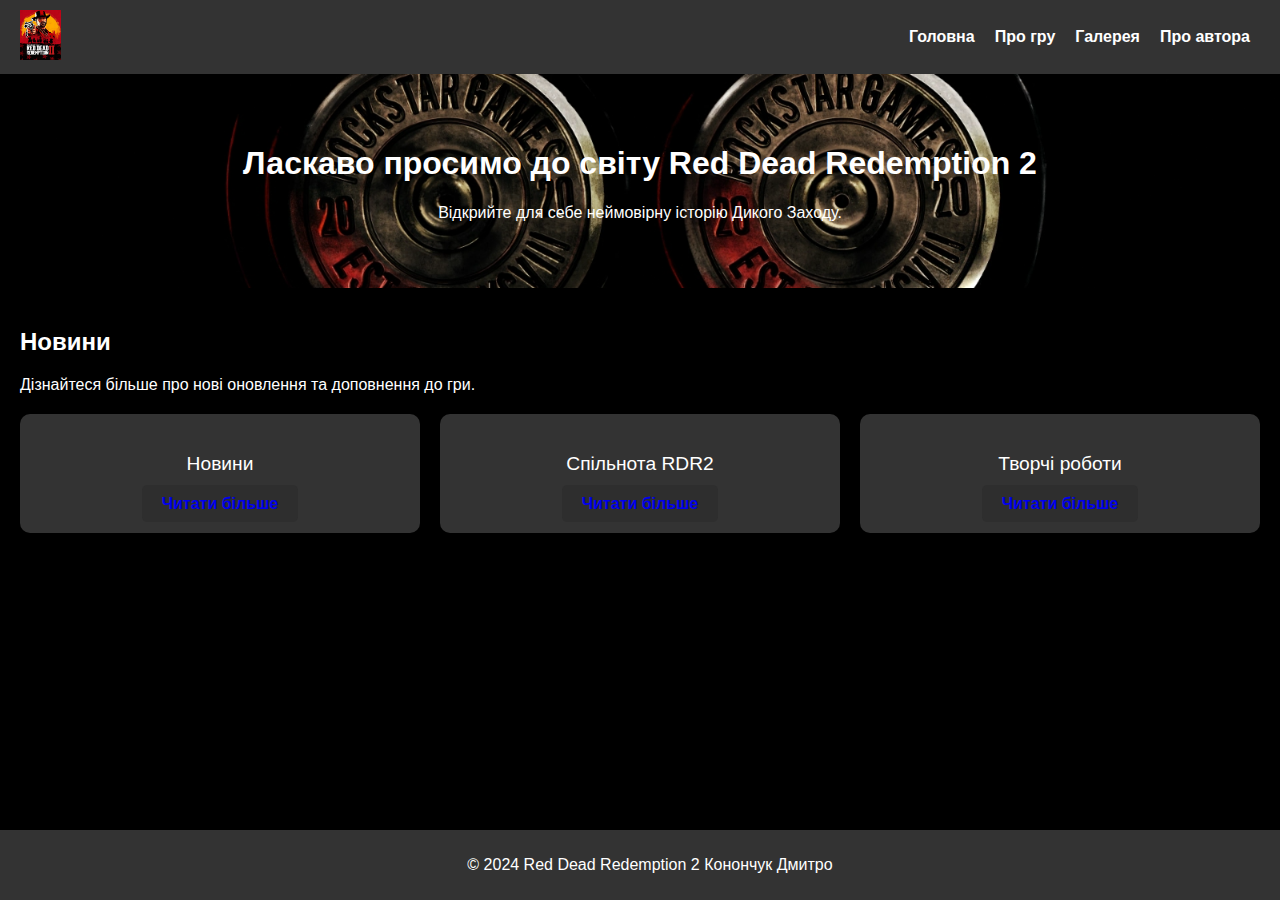
<file: index.html>
<!DOCTYPE html>
<html lang="uk">
<head>
    <meta charset="UTF-8">
    <meta name="viewport" content="width=device-width, initial-scale=1.0">
    <title>Red Dead Redemption 2</title>
    <link rel="stylesheet" href="style.css">
</head>
<body>
    <header class="header">
        <div class="logo">
            <img src="logo.png" alt="Logo">
        </div>
        <nav class="navigation">
            <ul>
                <li><a href="index.html">Головна</a></li>
                <li><a href="about.html">Про гру</a></li>
                <li><a href="gallery.html">Галерея</a></li>
                <li><a href="author.html">Про автора</a></li>
            </ul>
        </nav>
    </header>
    <main class="main">
        <section class="hero">
            <h1>Ласкаво просимо до світу Red Dead Redemption 2</h1>
            <p>Відкрийте для себе неймовірну історію Дикого Заходу.</p>
        </section>
        <section class="content">
            <h2>Новини</h2>
            <p>Дізнайтеся більше про нові оновлення та доповнення до гри.</p>

            <div class="news-boxes">
                <div class="news-box">
                    <p>Новини</p>
                    <a href="https://steamcommunity.com/app/1174180/allnews/" class="news-button">Читати більше</a>
                </div>
                <div class="news-box">
                    <p>Спільнота RDR2</p>
                    <a href="https://steamcommunity.com/app/1174180?snr=1_2108_9__21" class="news-button">Читати більше</a>
                </div>
                <div class="news-box">
                    <p>Творчі роботи</p>
                    <a href="https://steamcommunity.com/app/1174180/images/" class="news-button">Читати більше</a>
                </div>
            </div>
        </section>
    </main>
    <footer class="footer">
        <p>&copy; 2024 Red Dead Redemption 2 Конончук Дмитро</p>
    </footer>
</body>
</html>
</file>
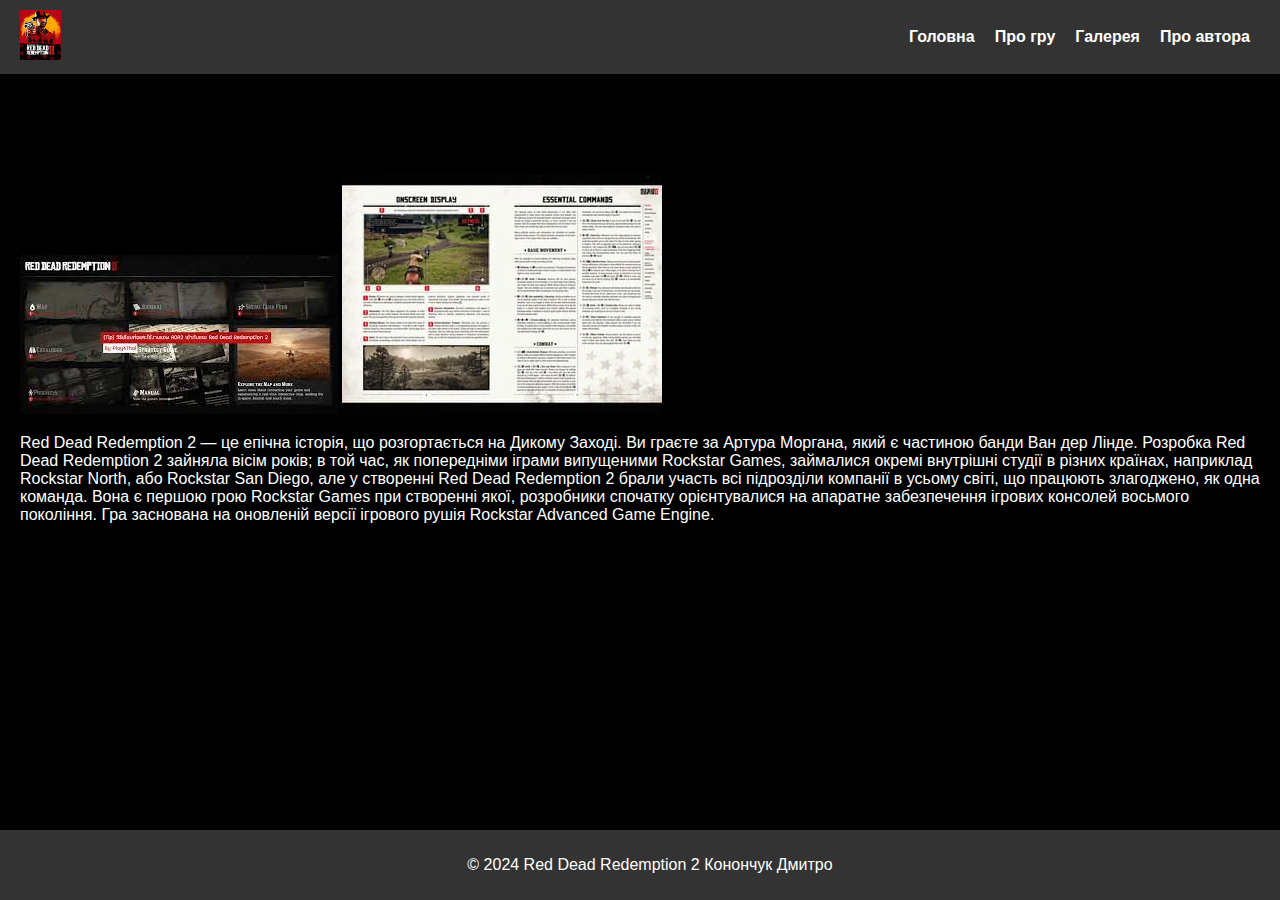
<file: about.html>
<!DOCTYPE html>
<html lang="uk">
<head>
    <meta charset="UTF-8">
    <meta name="viewport" content="width=device-width, initial-scale=1.0">
    <title>Про гру</title>
    <link rel="stylesheet" href="style.css">
</head>
<body>
    <header class="header">
        <div class="logo">
            <img src="logo.png" alt="Logo">
        </div>
        <nav class="navigation">
            <ul>
                <li><a href="index.html">Головна</a></li>
                <li><a href="about.html">Про гру</a></li>
                <li><a href="gallery.html">Галерея</a></li>
                <li><a href="author.html">Про автора</a></li>
            </ul>
        </nav>
    </header>
    <main class="main">
        <section class="content about">
            <h1>Про гру</h1>
            <div class="image-row">
                <img src="dev1.jpg" alt="Розробка 1">
                <img src="dev2.jpg" alt="Розробка 2">
            </div>
            <p class="image-description">
                Red Dead Redemption 2 — це епічна історія, що розгортається на Дикому Заході. 
                Ви граєте за Артура Моргана, який є частиною банди Ван дер Лінде.
                Розробка Red Dead Redemption 2 зайняла вісім років; в той час, 
                як попередніми іграми випущеними Rockstar Games, займалися окремі
                внутрішні студії в різних країнах, наприклад Rockstar North, або 
                Rockstar San Diego, але у створенні Red Dead Redemption 2 брали участь 
                всі підрозділи компанії в усьому світі, що працюють злагоджено, як одна 
                команда. Вона є першою грою Rockstar Games при створенні якої, розробники 
                спочатку орієнтувалися на апаратне забезпечення ігрових консолей восьмого 
                покоління. Гра заснована на оновленій версії ігрового рушія Rockstar Advanced Game Engine.
            </p>
        </section>
    </main>
    <footer class="footer">
        <p>&copy; 2024 Red Dead Redemption 2 Конончук Дмитро</p>
    </footer>
</body>
</html>
</file>
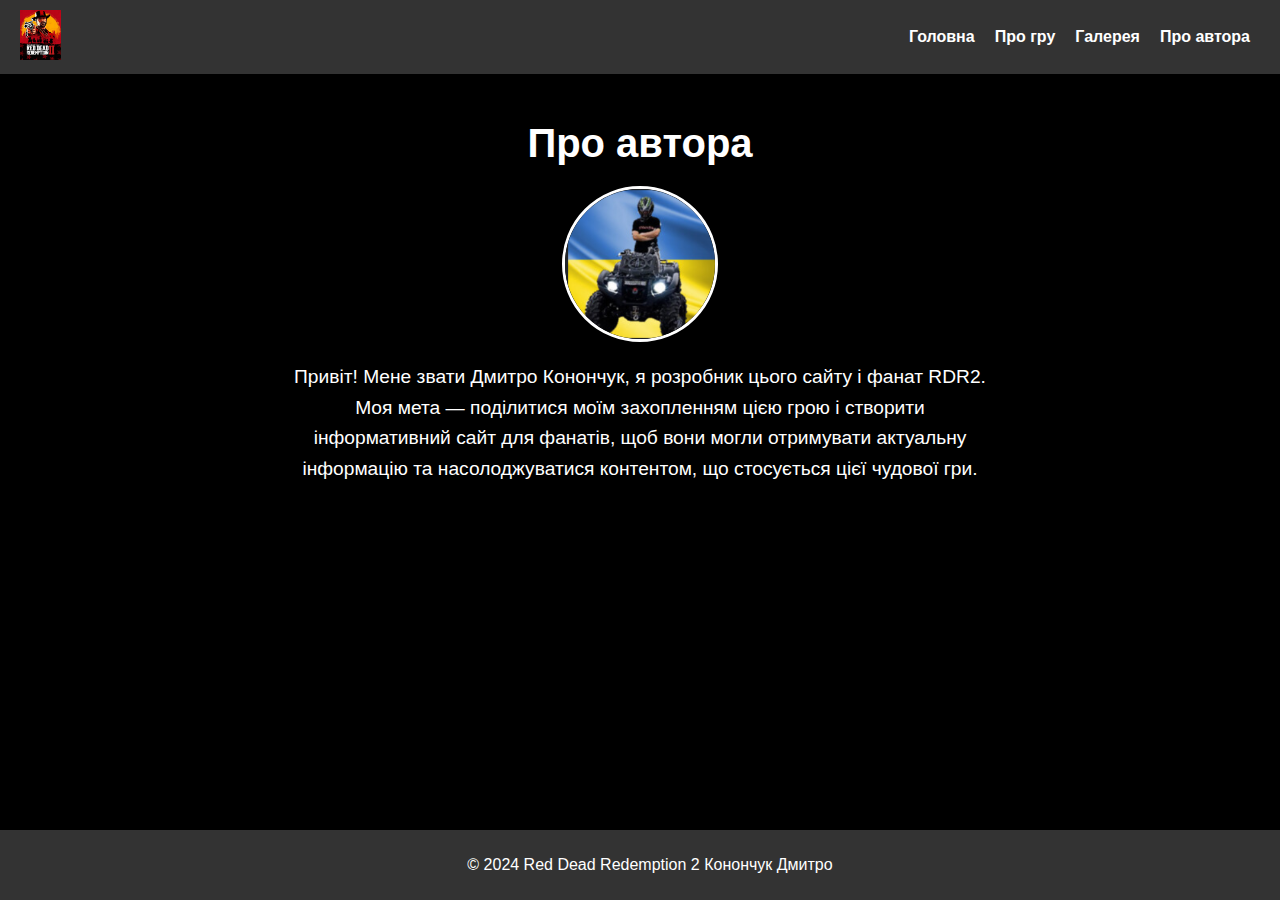
<file: author.html>
<!DOCTYPE html>
<html lang="uk">
<head>
    <meta charset="UTF-8">
    <meta name="viewport" content="width=device-width, initial-scale=1.0">
    <title>Про автора</title>
    <link rel="stylesheet" href="style.css">
</head>
<body>
    <header class="header">
        <div class="logo">
            <img src="logo.png" alt="Logo">
        </div>
        <nav class="navigation">
            <ul>
                <li><a href="index.html">Головна</a></li>
                <li><a href="about.html">Про гру</a></li>
                <li><a href="gallery.html">Галерея</a></li>
                <li><a href="author.html">Про автора</a></li>
            </ul>
        </nav>
    </header>
    <main class="main">
        <section class="content author">
            <h1>Про автора</h1>
            <div class="author-info">
                <img src="author.jpg" alt="Автор" class="author-image">
                <p>Привіт! Мене звати Дмитро Конончук, я розробник цього сайту і фанат RDR2.
                     Моя мета — поділитися моїм захопленням цією грою і створити інформативний 
                     сайт для фанатів, щоб вони могли отримувати актуальну інформацію та 
                     насолоджуватися контентом, що стосується цієї чудової гри.</p>
            </div>
        </section>
    </main>
    <footer class="footer">
        <p>&copy; 2024 Red Dead Redemption 2 Конончук Дмитро</p>
    </footer>
</body>
</html>
</file>
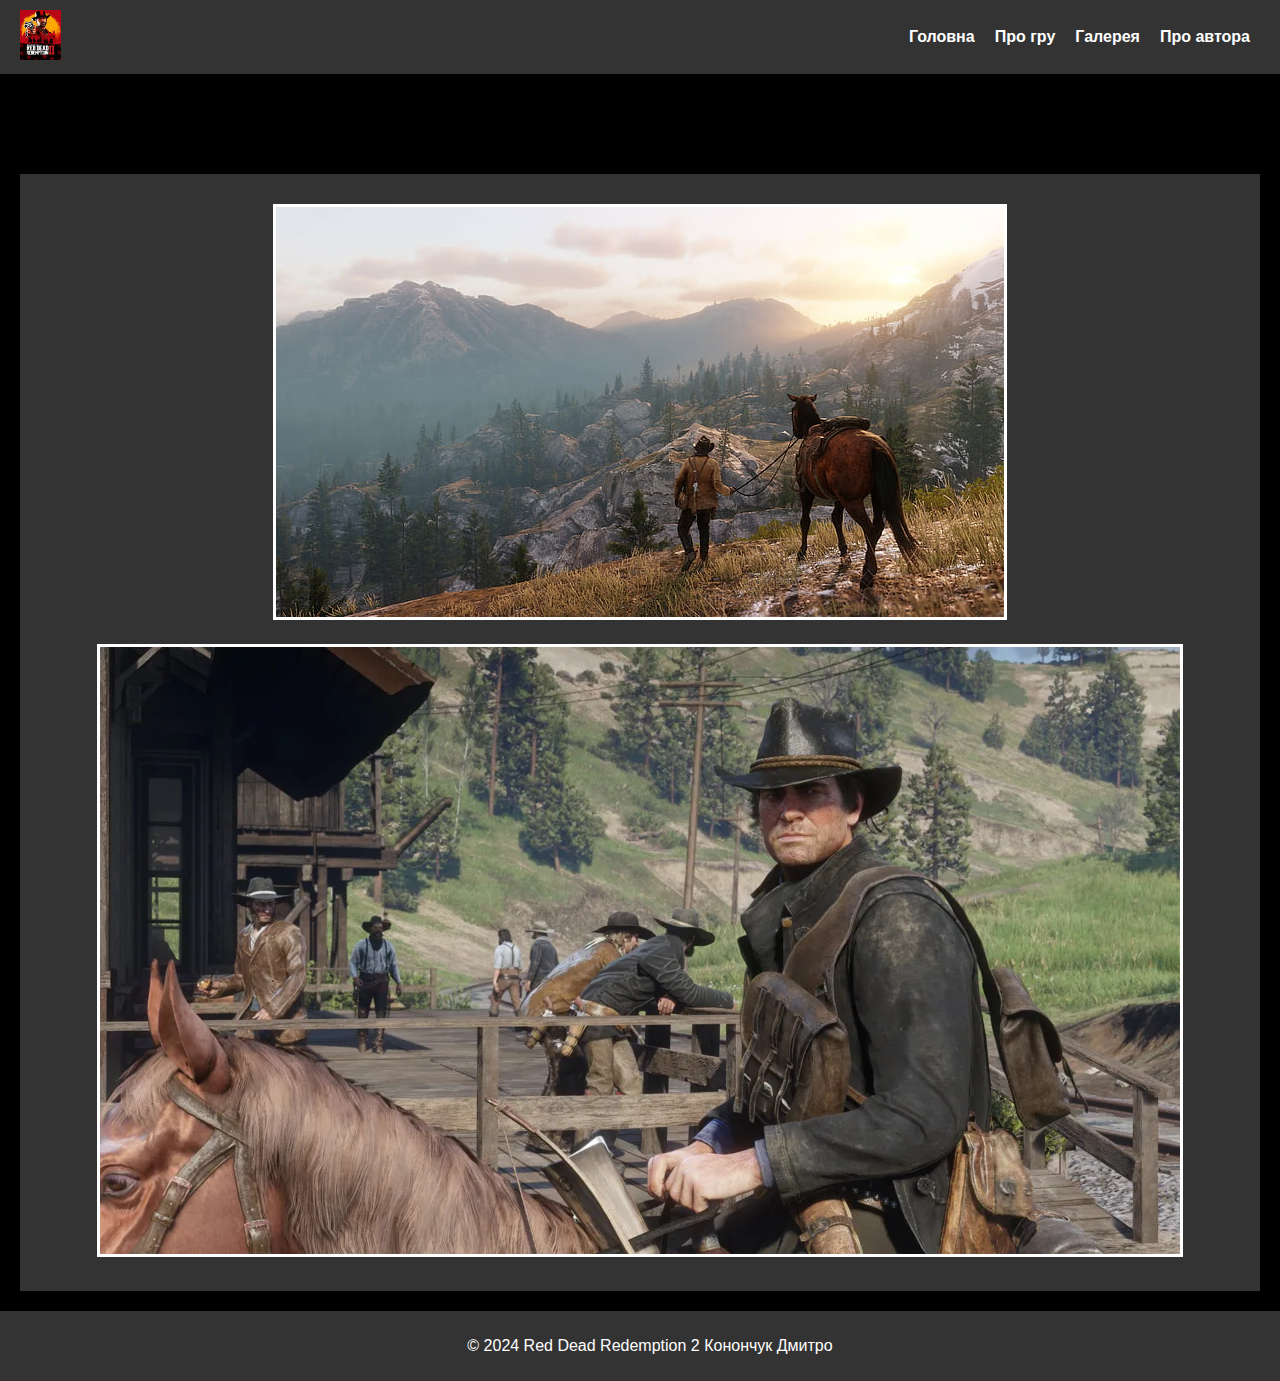
<file: gallery.html>
<!DOCTYPE html>
<html lang="uk">
<head>
    <meta charset="UTF-8">
    <meta name="viewport" content="width=device-width, initial-scale=1.0">
    <title>Галерея</title>
    <link rel="stylesheet" href="style.css">
</head>
<body>
    <header class="header">
        <div class="logo">
            <img src="logo.png" alt="Logo">
        </div>
        <nav class="navigation">
            <ul>
                <li><a href="index.html">Головна</a></li>
                <li><a href="about.html">Про гру</a></li>
                <li><a href="gallery.html">Галерея</a></li>
                <li><a href="author.html">Про автора</a></li>
            </ul>
        </nav>
    </header>
    <main class="main"> 
        <section class="content">
            <h1>Галерея</h1>
            <div class="gallery">
                <img src="screen1.jpg" alt="Screenshot 1">
                <img src="screen2.jpg" alt="Screenshot 2">
            </div>
        </section>
    </main>
    <footer class="footer">
        <p>&copy; 2024 Red Dead Redemption 2 Конончук Дмитро</p>
    </footer>
</body>
</html>
</file>
<file: style.css>
html, body {
    height: 100%;
    margin: 0;
}

body {
    display: flex;
    flex-direction: column;
}

.main {
    flex: 1; 
}

.footer {
    background-color: #333;
    color: white;
    text-align: center;
    padding: 10px;
    position: relative;
    bottom: 0;
    width: 100%;
}

body {
    font-family: Arial, sans-serif;
    margin: 0;
    padding: 0;
    background-color: #000000;
    .content h2,
    .content p {
    color: white;
}
}

.header {
    background-color: #333;
    color: #ffffff;
    padding: 10px 20px;
    display: flex;
    align-items: center;
    justify-content: space-between;
}

.logo img {
    height: 50px;
}

.navigation ul {
    list-style: none;
    margin: 0;
    padding: 0;
    display: flex;
}

.navigation li {
    margin: 0 10px;
}

.navigation a {
    color: white;
    text-decoration: none;
    font-weight: bold;
}

.hero {
    background: url('hero.jpg') no-repeat center center/cover;
    color: white;
    text-align: center;
    padding: 50px 20px;
}

.content {
    padding: 20px;
}

.gallery {
    background-color: #333;
    text-align: center;
    padding: 20px;
}

.gallery h1 {
    color: white;
    font-size: 2em;
    margin-bottom: 20px;
}

.gallery img {
    display: inline-block;
    margin: 10px;
    border: 3px solid white; 
}


.footer {
    background-color: #333;
    color: white;
    text-align: center;
    padding: 10px;
}

.author {
    padding: 20px;
    text-align: center;
}

.author h1 {
    font-size: 2.5em;
    margin-bottom: 20px;
    color: white;
}

.author-info {
    display: flex;
    flex-direction: column;
    align-items: center;
    gap: 20px;
    max-width: 800px;
    margin: 0 auto;
}

.author-image {
    width: 150px;
    height: 150px;
    border-radius: 50%; 
    border: 3px solid #fff;
}

.author p {
    color: white;
    font-size: 1.2em;
    line-height: 1.6;
    max-width: 700px;
    margin: 0 auto;
}

.news-boxes {
    display: flex;
    gap: 20px; 
    margin-top: 20px;
}

.news-box {
    background-color: #333; 
    color: white; 
    padding: 20px;
    border-radius: 10px; 
    width: 30%; 
    text-align: center;
    position: relative;
}

.news-box p {
    font-size: 1.2em;
    margin-bottom: 20px;
}

.news-button {
    background-color: #2e2e2e;
    padding: 10px 20px;
    margin-top: 10px;
    text-decoration: none;
    font-weight: bold;
    border-radius: 5px;
    transition: background-color 0.3s ease;
}

.news-button:hover {
    background-color: #460101; 
}


@media (max-width: 768px) {
    .news-boxes {
        flex-direction: column; 
    }

    .news-box {
        width: 100%; 
    }
}
</file>
